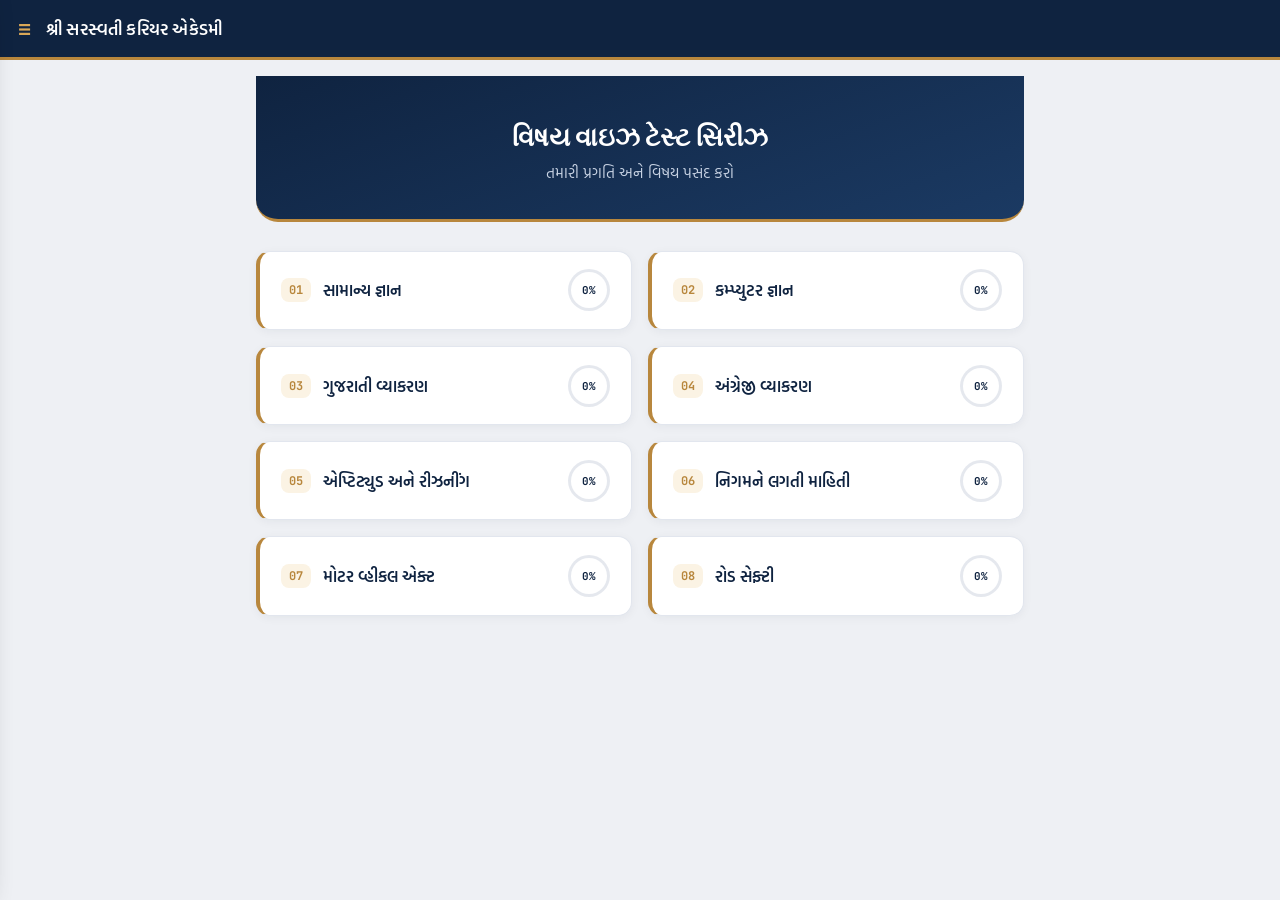
<file: index.html>
<!DOCTYPE html>
<html lang="gu">
<head>
    <meta charset="UTF-8">
    <meta name="viewport" content="width=device-width, initial-scale=1.0">
    <title>GSRTC Conductor Prep 2026</title>
    <link rel="preconnect" href="https://fonts.googleapis.com">
    <link rel="preconnect" href="https://fonts.gstatic.com" crossorigin>
    <link href="https://fonts.googleapis.com/css2?family=Fraunces:opsz,wght@9..144,600;9..144,700;9..144,800&family=Hind+Vadodara:wght@400;500;600;700&family=JetBrains+Mono:wght@500;700&display=swap" rel="stylesheet">
    <link rel="stylesheet" href="css/style.css">
</head>
<body>

    <div class="top-navbar">
        <button class="menu-trigger" onclick="toggleSidebar()">☰</button>
        <span>શ્રી સરસ્વતી કરિયર એકેડમી</span>
    </div>

    <div id="sidebar-overlay" class="sidebar-overlay" onclick="toggleSidebar()"></div>
    <div id="sidebar" class="sidebar">
        <button class="sidebar-close" onclick="toggleSidebar()">×</button>
        <div class="sidebar-brand">શ્રી સરસ્વતી કરિયર એકેડમી</div>
        
        <div id="profile-area" class="profile-section">
            </div>

        <ul class="sidebar-menu">
            <li class="sidebar-item active-menu" onclick="changeScreenFromSidebar('screen-subjects')">🏠 Home Dashboard</li>
            <li class="sidebar-item" onclick="alert('તમારો કુલ સ્કોર પ્રોફાઇલ સેક્શનમાં જોઈ શકાય છે.')">📊 My Progress Report</li>
            <li class="sidebar-item" onclick="alert('WhatsApp Help Support: 9999999999')">💬 Contact Support Help</li>
        </ul>
    </div>

    <div id="screen-subjects" class="screen active">
        <header>
            <h1>વિષય વાઇઝ ટેસ્ટ સિરીઝ</h1>
            <p>તમારી પ્રગતિ અને વિષય પસંદ કરો</p>
        </header>
        <div class="grid" id="subjects-container">
            </div>
    </div>
    
    <div id="screen-branches" class="screen">
        <button class="back-btn" onclick="window.history.back()">⬅️ પાછા જાઓ</button>
        <header>
            <h1 id="current-subject-title-branch">વિષયનું નામ</h1>
            <p>તમારો ચેપ્ટર (Branch) પસંદ કરો</p>
        </header>
        <div class="grid" id="branches-container">
            </div>
    </div>
    
    <div id="screen-type-select" class="screen">
        <button class="back-btn" onclick="window.history.back()">⬅️ પાછા જાઓ</button>
        <header>
            <h1 id="current-subject-name">વિષય</h1>
            <p>તમારો ટેસ્ટ પ્રકાર પસંદ કરો</p>
        </header>
        <div class="grid" style="margin-top: 3rem;">
            <div class="card" style="padding: 2.5rem; flex-direction:column; justify-content: center;" onclick="goToQuizList('Quiz')">
                <span>Topic Quiz (ટોપિક ક્વિઝ)</span>
                <span class="sub-perc" id="quiz-type-perc">Progress: 0%</span>
            </div>
            <div class="card" style="padding: 2.5rem; flex-direction:column; justify-content: center;" onclick="goToQuizList('Mock Test')">
                <span>Full Mock Test (મોક ટેસ્ટ)</span>
                <span class="sub-perc" id="mock-type-perc">Progress: 0%</span>
            </div>
        </div>
    </div>

    <div id="screen-quiz-list" class="screen">
        <button class="back-btn" onclick="window.history.back()">⬅️ પાછા જાઓ</button>
        <header>
            <h1 id="current-list-title">ટેસ્ટ લિસ્ટ</h1>
            <p>પ્રેક્ટિસ શરૂ કરવા માટે ટેસ્ટ પર ક્લિક કરો</p>
        </header>
        <div id="dynamic-list-container" style="margin-top: 2rem;"></div>
    </div>

    <div id="paywall-modal" class="modal">
        <div class="modal-content">
            <h3>🔒 પ્રીમિયમ પ્લાન</h3>
            <p>ટેસ્ટ 4 થી આગળના બધા ક્વિઝ અને મોક ટેસ્ટ આ પ્લાનથી ખૂલે છે.</p>
            <h2 style="color:var(--gold); margin: 15px 0;">₹149</h2>
            <button class="btn" style="width: 100%; margin-bottom: 0.7rem;" onclick="simulatePayment()">Buy Now</button>
            <button class="back-btn" onclick="closePaywall()">બંધ કરો</button>
        </div>
    </div>

<script src="js/main.js"></script>
</body>
</html>
</file>
<file: css/style.css>
:root {
    /* 🎨 TOKEN SYSTEM — "Certificate" palette: deep ink navy + brass gold */
    --ink: #0f2340;          /* primary navy — header, sidebar, headings */
    --ink-2: #1b3a63;        /* secondary navy — gradients, hover */
    --gold: #b8873d;         /* brass accent — achievement, active states */
    --gold-light: #d9a757;   /* gold gradient highlight */
    --gold-wash: #fbf3e4;    /* pale gold background wash */
    --paper: #eef0f4;        /* cool page background (not cream) */
    --card: #ffffff;
    --ink-soft: #56637a;     /* secondary text */
    --line: #e2e6ee;
    --success: #1f9d6c;
    --danger: #c7443b;
    --font-display: 'Fraunces', serif;
    --font-body: 'Hind Vadodara', 'Segoe UI', sans-serif;
    --font-mono: 'JetBrains Mono', monospace;
}

* { box-sizing: border-box; margin: 0; padding: 0; }
body { font-family: var(--font-body); background-color: var(--paper); color: var(--ink); position: relative; overflow-x: hidden; }

/* HEADER & MENU BAR */
.top-navbar {
    background: var(--ink);
    color: white;
    padding: 16px 18px;
    display: flex;
    align-items: center;
    gap: 15px;
    font-family: var(--font-body);
    font-size: 1.05rem;
    font-weight: 600;
    letter-spacing: 0.2px;
    border-bottom: 3px solid var(--gold);
}
.menu-trigger { font-size: 1.4rem; cursor: pointer; background: none; border: none; color: var(--gold-light); line-height: 1; }

header {
    background: linear-gradient(160deg, var(--ink) 0%, var(--ink-2) 100%);
    color: white; text-align: center; padding: 2.8rem 1.2rem 2.2rem;
    border-bottom: 3px solid var(--gold);
    border-radius: 0 0 22px 22px; margin-bottom: 1.8rem;
    position: relative;
}
header h1 { font-family: var(--font-display); font-weight: 700; font-size: 1.6rem; letter-spacing: 0.2px; }
header p { color: #c7d2e3; margin-top: 8px; font-size: 0.95rem; }

/* SCREENS SYSTEM */
.screen { display: none; padding: 1rem; max-width: 800px; margin: 0 auto; }
.active { display: block; }

/* SUBJECT / BRANCH CARDS */
.grid { display: grid; grid-template-columns: 1fr; gap: 1rem; margin-top: 1.5rem; }
@media(min-width: 600px) { .grid { grid-template-columns: 1fr 1fr; } }

.card {
    background: var(--card); padding: 1.1rem 1.3rem; border-radius: 14px;
    border: 1px solid var(--line); border-left: 4px solid var(--gold);
    box-shadow: 0 2px 10px rgba(15, 35, 64, 0.05);
    cursor: pointer; display: flex; align-items: center; justify-content: space-between;
    gap: 12px; transition: transform 0.15s ease, box-shadow 0.15s ease;
}
.card:hover { transform: translateY(-2px); box-shadow: 0 8px 20px rgba(15, 35, 64, 0.1); }
.card-left { display: flex; align-items: center; gap: 12px; flex: 1; min-width: 0; }
.card-num {
    font-family: var(--font-mono); font-size: 0.75rem; font-weight: 700; color: var(--gold);
    background: var(--gold-wash); border-radius: 8px; padding: 4px 8px; flex-shrink: 0;
}
.card-title { font-weight: 600; font-size: 1rem; color: var(--ink); }
.card-arrow { color: var(--gold); font-size: 1.1rem; flex-shrink: 0; }

/* Circular progress ring — used for overall / subject progress ("earn your medal") */
.ring {
    --pct: 0;
    width: 42px; height: 42px; border-radius: 50%; flex-shrink: 0;
    background: conic-gradient(var(--gold) calc(var(--pct) * 3.6deg), #e5e8ee 0deg);
    display: flex; align-items: center; justify-content: center; padding: 3px;
}
.ring-lg { width: 56px; height: 56px; padding: 4px; }
.ring-inner {
    width: 100%; height: 100%; border-radius: 50%; background: var(--card);
    display: flex; align-items: center; justify-content: center;
    font-family: var(--font-mono); font-weight: 700; color: var(--ink); font-size: 0.68rem;
}
.ring-lg .ring-inner { font-size: 0.78rem; }

/* Branch progress — slim bar (chapters are a lighter-weight moment than subjects) */
.branch-bar-track { width: 100%; height: 6px; border-radius: 4px; background: #e5e8ee; margin-top: 6px; overflow: hidden; }
.branch-bar-fill { height: 100%; background: linear-gradient(90deg, var(--gold) 0%, var(--gold-light) 100%); border-radius: 4px; }
.sub-perc { font-size: 0.8rem; color: var(--ink-soft); font-weight: 500; display: inline-block; margin-top: 6px; }

/* LIST ITEMS (quiz numbers) */
.list-item {
    background: var(--card); padding: 1rem 1.2rem; margin-bottom: 0.7rem;
    border-radius: 12px; display: flex; justify-content: space-between; align-items: center;
    border: 1px solid var(--line); cursor: pointer; font-weight: 500; transition: 0.15s;
}
.list-item:hover { border-color: var(--gold); }
.list-item.locked { color: #94a0b3; background: #f2f3f6; }
.list-item .score-chip {
    font-family: var(--font-mono); font-weight: 700; font-size: 0.85rem;
    color: var(--gold); background: var(--gold-wash); padding: 3px 10px; border-radius: 20px;
}

/* BUTTONS */
.btn {
    background: linear-gradient(135deg, var(--gold-light) 0%, var(--gold) 100%);
    color: #2a1c04; border: none; padding: 13px 28px; font-family: var(--font-body);
    font-size: 1rem; font-weight: 700; border-radius: 12px; cursor: pointer;
    box-shadow: 0 6px 16px rgba(184, 135, 61, 0.28);
}
.back-btn { background: none; border: none; color: var(--ink-2); font-weight: 600; cursor: pointer; margin-bottom: 1rem; font-family: var(--font-body); font-size: 0.95rem; }

/* SIDEBAR (DRAWER) */
.sidebar {
    position: fixed; top: 0; left: -300px; width: 280px; height: 100%;
    background-color: var(--ink); color: white; z-index: 2000;
    transition: 0.3s ease; padding: 20px; box-shadow: 5px 0 25px rgba(0,0,0,0.3);
    display: flex; flex-direction: column;
}
.sidebar.open { left: 0; }
.sidebar-overlay {
    position: fixed; top: 0; left: 0; width: 100%; height: 100%;
    background: rgba(6, 14, 28, 0.55); z-index: 1999; display: none;
}
.sidebar-overlay.show { display: block; }

.sidebar-close { align-self: flex-end; background: none; border: none; color: #8b97ad; font-size: 1.5rem; cursor: pointer; }
.sidebar-brand { font-family: var(--font-display); font-size: 1.3rem; font-weight: 700; letter-spacing: 0.3px; color: var(--gold-light); margin-bottom: 20px; text-align: left; border-bottom: 1px solid #2a3f5f; padding-bottom: 12px; }

/* PROFILE BOX INSIDE SIDEBAR */
.profile-section { background: #16294a; padding: 14px; border-radius: 14px; display: flex; align-items: center; justify-content: space-between; margin-bottom: 25px; border: 1px solid #26385a; }
.profile-left { display: flex; align-items: center; gap: 12px; }
.avatar { width: 40px; height: 40px; background: linear-gradient(135deg, var(--gold-light), var(--gold)); color: #2a1c04; border-radius: 50%; display: flex; align-items: center; justify-content: center; font-weight: 700; font-size: 1.1rem; flex-shrink: 0; }
.profile-info { text-align: left; }
.profile-name { font-weight: 600; font-size: 0.92rem; color: #f3f4f6; max-width: 110px; overflow: hidden; text-overflow: ellipsis; white-space: nowrap; }
.profile-status { font-size: 0.72rem; color: #8b97ad; margin-top: 2px; }

/* SIDEBAR LINKS */
.sidebar-menu { list-style: none; text-align: left; flex-grow: 1; }
.sidebar-item { padding: 12px 14px; border-radius: 10px; margin-bottom: 6px; cursor: pointer; display: flex; align-items: center; gap: 12px; color: #9aa5ba; font-weight: 500; font-size: 0.92rem; transition: 0.2s; }
.sidebar-item:hover, .sidebar-item.active-menu { background: #1e2f4d; color: var(--gold-light); }

/* MODAL / PAYWALL — styled like a certificate ticket */
.modal { display: none; position: fixed; top: 0; left: 0; width: 100%; height: 100%; background: rgba(6, 14, 28, 0.65); align-items: center; justify-content: center; z-index: 3000; backdrop-filter: blur(3px); }
.modal-content {
    background: var(--card); padding: 2rem 1.8rem; border-radius: 18px; text-align: center;
    max-width: 380px; margin: 1rem; color: var(--ink); position: relative; overflow: hidden;
    border-top: 4px solid var(--gold);
}
.modal-content h3 { font-family: var(--font-display); font-size: 1.25rem; font-weight: 700; }
.modal-content p { color: var(--ink-soft); font-size: 0.92rem; margin-top: 10px; line-height: 1.5; }
.modal-content h2 { font-family: var(--font-display); font-size: 2.1rem; }
</file>
